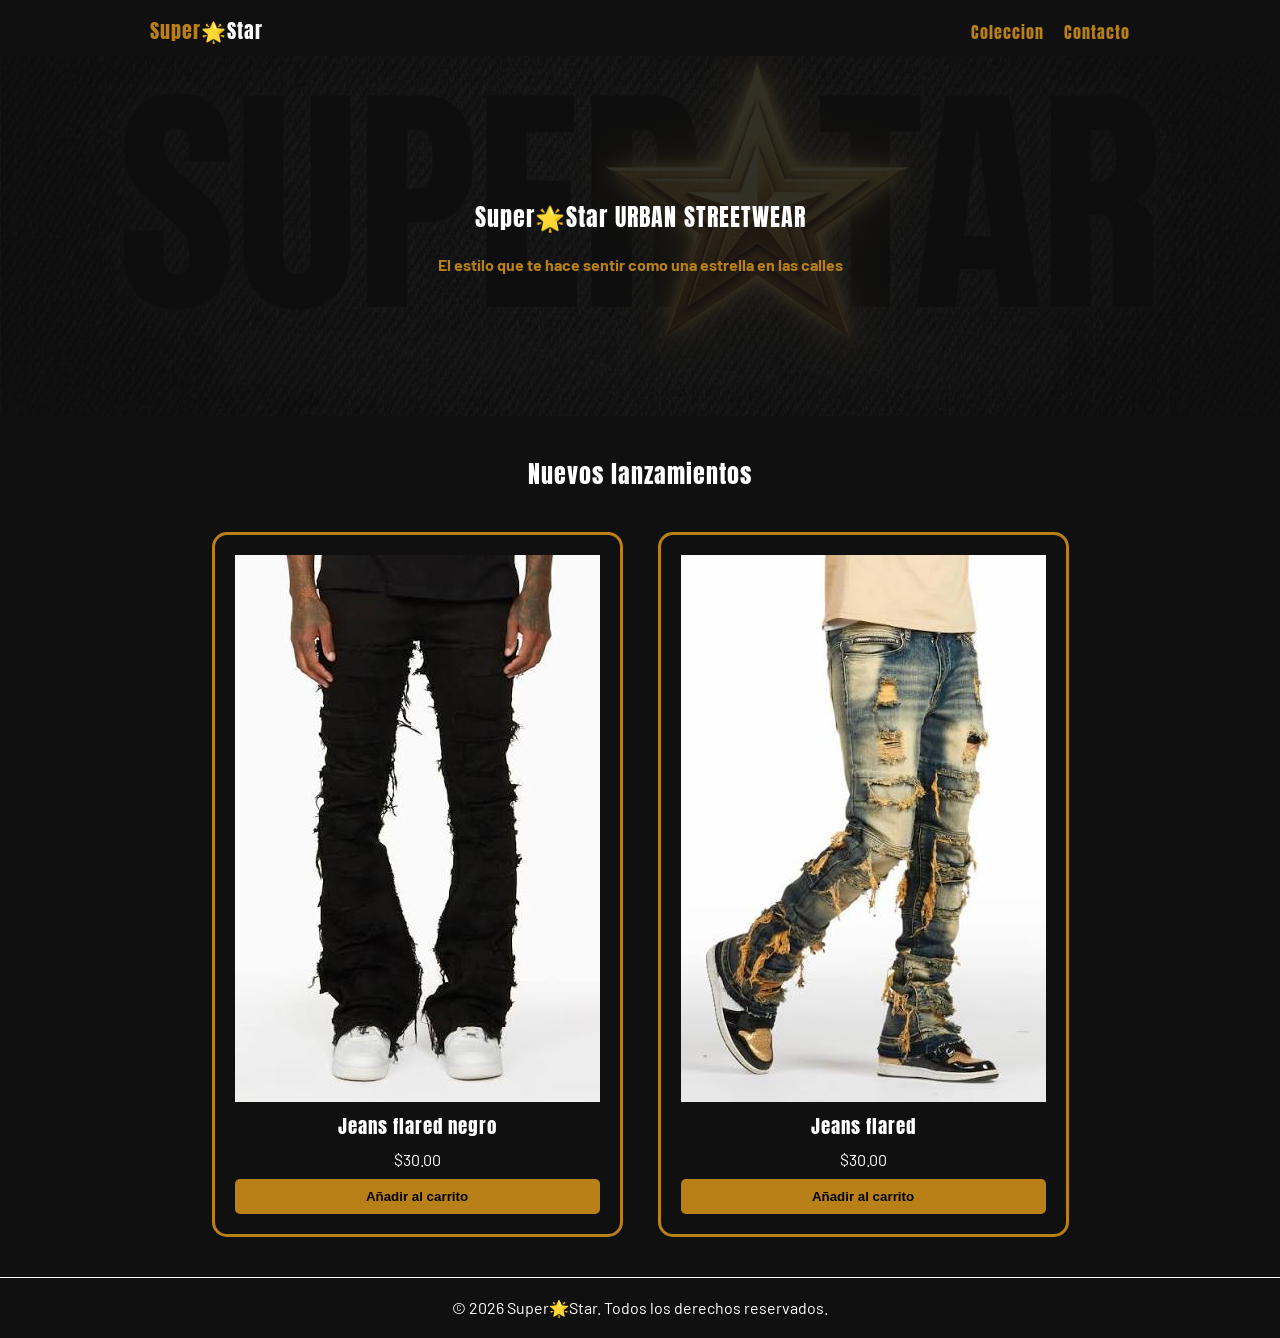
<file: index.html>
<!DOCTYPE html>
<html lang="en">
<head>
    <meta charset="UTF-8">
    <meta name="viewport" content="width=device-width, initial-scale=1.0">
    <title>Super🌟Star</title>
    <link href="https://fonts.googleapis.com/css2?family=Anton&family=Barlow:wght@400;600;700&display=swap" rel="stylesheet" type="text/css"/>
    <link rel="stylesheet" href="style.css"/>
</head>
<body>
    <header class="navbar">
        <div class="logo">
            <span class="text-gold">Super</span>🌟Star
        </div>

        <nav class="nav-links">
            <a href="coleccion.html">Coleccion</a>
            <a href="contacto.html">Contacto</a>
        </nav>
    </header>

    <section class="hero">
        
        <h1>Super🌟Star URBAN STREETWEAR</h1>
        <p style="color: #b88016;"> <strong>El estilo que te hace sentir como una estrella en las calles</strong></p>
    </section>
    
    <section class="productos">
        <h2>Nuevos lanzamientos</h2>
        <div class="producto-grid">
        <div class="producto-tarjeta">
            <img src="img/p.jpg" alt="Pantalon Jeans flared 1">
            <h3>Jeans flared negro</h3>
            <p class="price">$30.00</p>
            <button class="btn-gold">Añadir al carrito</button>
        </div>

        <div class="producto-tarjeta">
            <img src="img/p2.jpg" alt="Pantalon Jeans flared 2">
            <h3>Jeans flared</h3>
            <p class="price">$30.00</p>
            <button class="btn-gold">Añadir al carrito</button>
        </div>
        </div>
    </section>

    <footer>
        <p>&copy; 2026 Super🌟Star. Todos los derechos reservados.</p>
    </footer>
    <script src="script/script.js"></script>
</body>
</html>
</file>
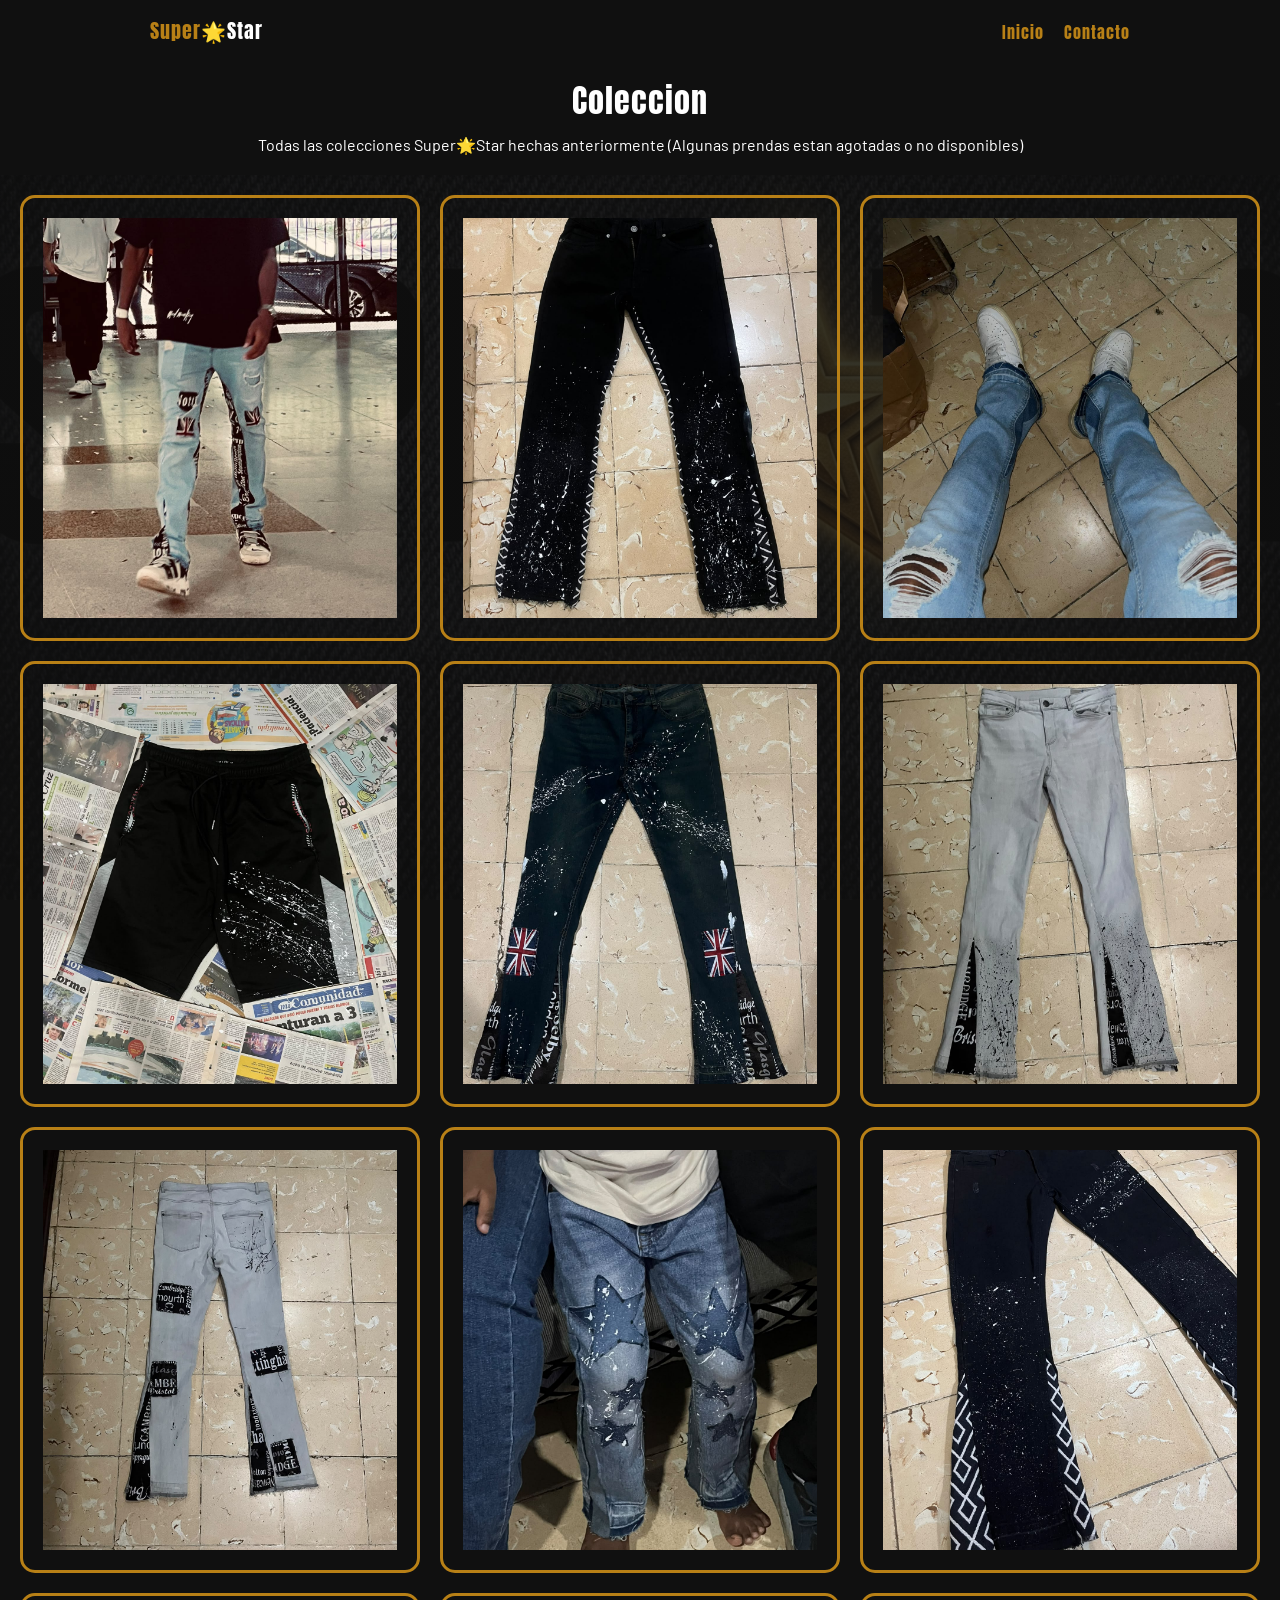
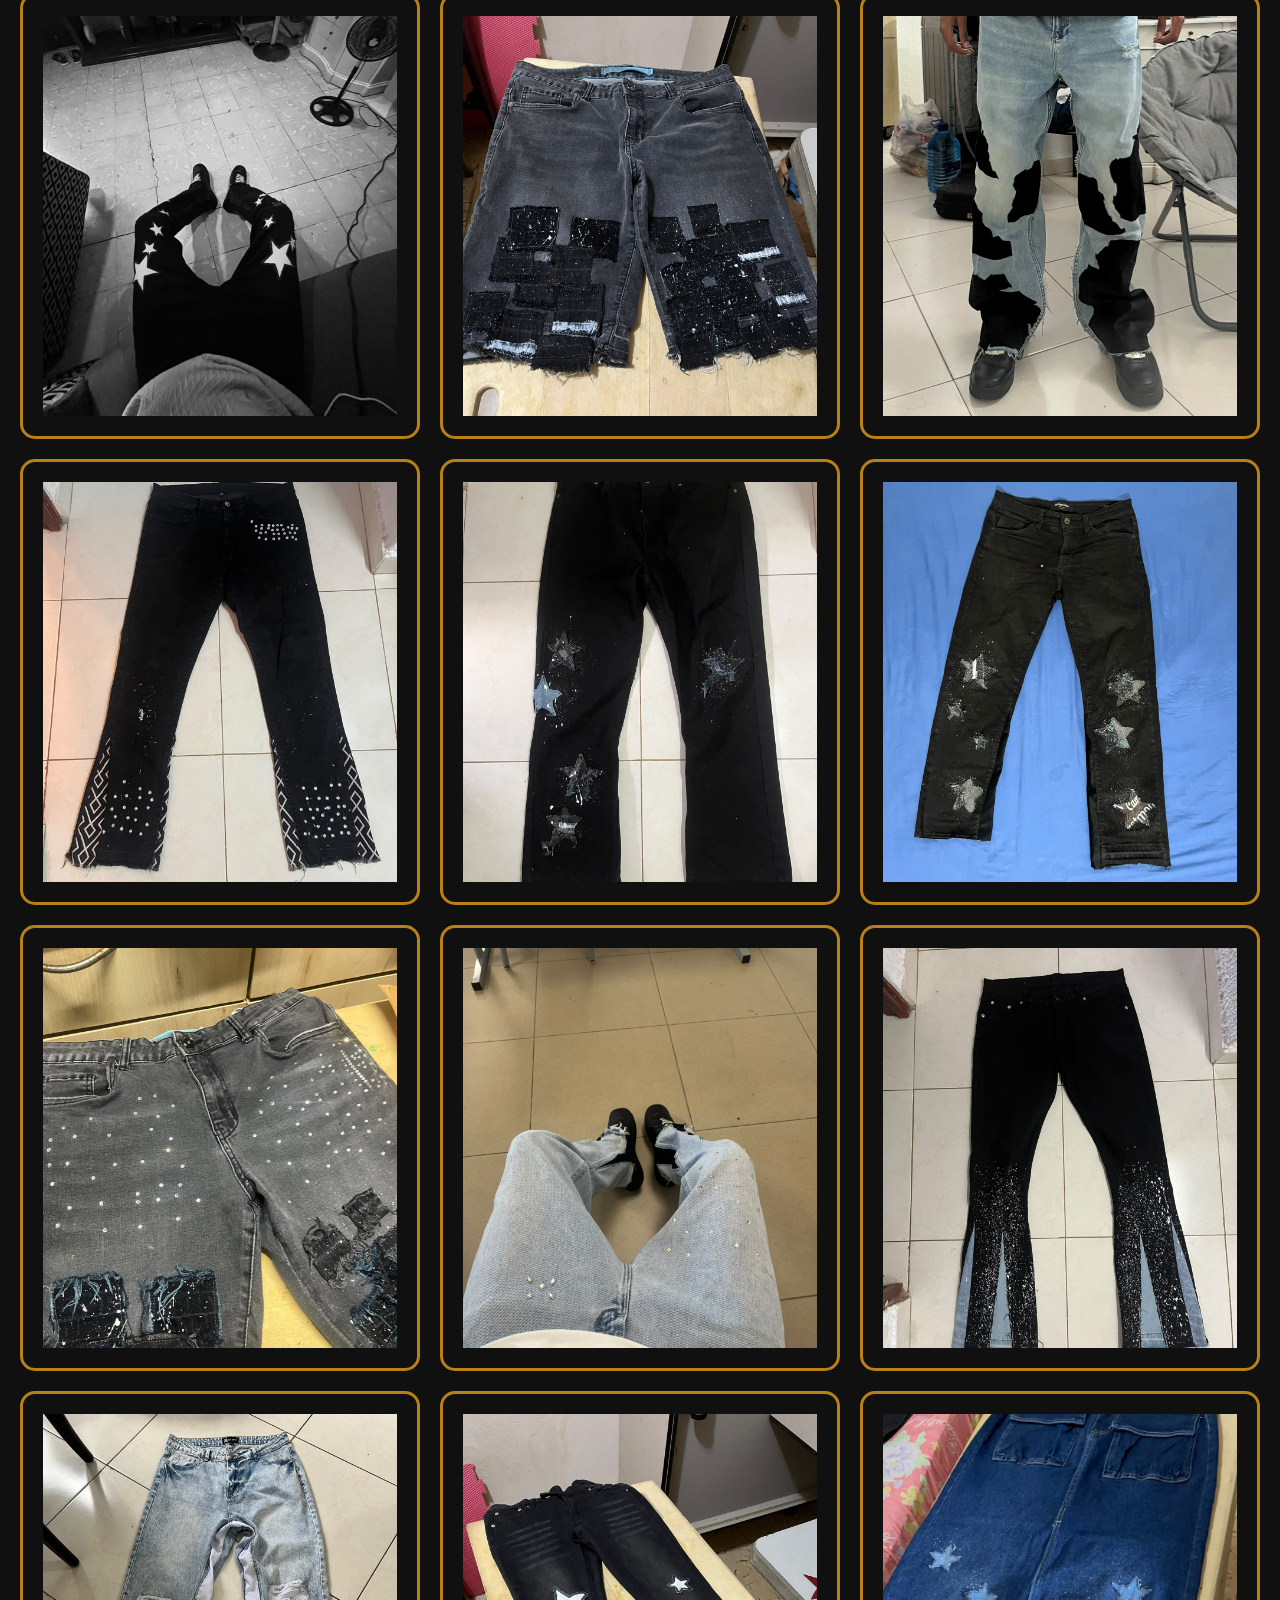
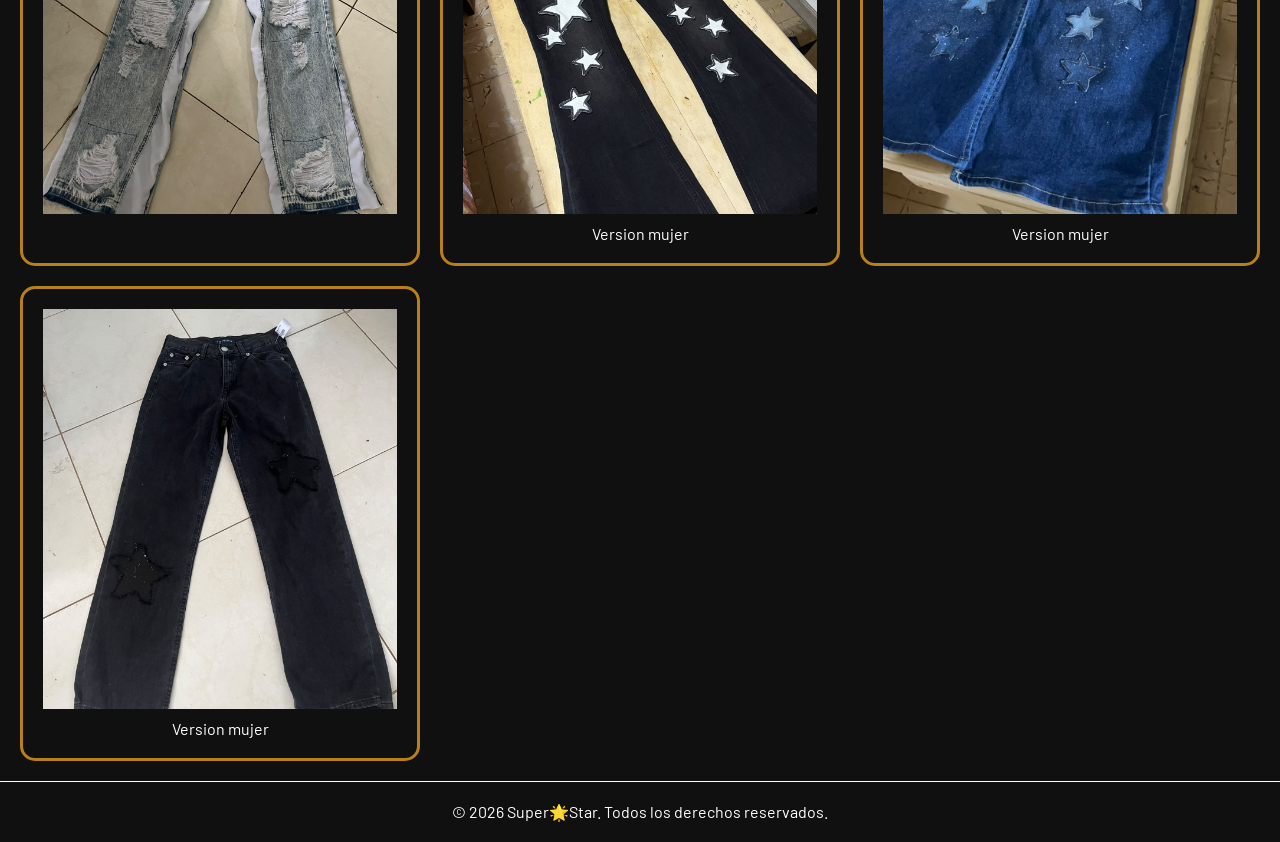
<file: coleccion.html>
<!DOCTYPE html>
<html lang="en">
<head>
    <meta charset="UTF-8">
    <meta name="viewport" content="width=device-width, initial-scale=1.0">
    <title>Colecciones</title>
    <link href="https://fonts.googleapis.com/css2?family=Anton&family=Barlow:wght@400;600;700&display=swap" rel="stylesheet" type="text/css"/>
    <link rel="stylesheet" href="style.css"/>
</head>
<body>
    
<header class="navbar">
        <div class="logo">
            <span class="text-gold">Super</span>🌟Star
        </div>

        <nav class="nav-links" id="nav-links">
            <a href="index.html">Inicio</a>
            <a href="contacto.html">Contacto</a>
        </nav>
    </header>

    <div class="tittle">
        <h1>Coleccion</h1>
        <p>Todas las colecciones Super🌟Star hechas anteriormente (Algunas prendas estan agotadas o no disponibles)</p>
    </div>

    <div class="contenedor">
        

        <div class="catalogo-productos">
            <section class="productos">
        <div class="producto-coleccion">
        <div class="producto-tarjeta">
            <img src="img/imagen1-producto.jpg" alt="Pantalon Jeans flared 1" class="producto-imagen">
            
        </div>

        <div class="producto-tarjeta">
            <img src="img/imagen2-producto.jpg" alt="Pantalon Jeans flared 2" class="producto-imagen">
            
        </div>


        <div class="producto-tarjeta">
            <img src="img/imagen3-producto.jpg" alt="Pantalon Jeans flared 2" class="producto-imagen">
            
        </div>

        <div class="producto-tarjeta">
            <img src="img/imagen4-producto.jpg" alt="Pantalon Jeans flared 2" class="producto-imagen">
            
        </div>

        <div class="producto-tarjeta">
            <img src="img/imagen5-producto.jpg" alt="Pantalon Jeans flared 2" class="producto-imagen">
            
        </div>

        <div class="producto-tarjeta">
            <img src="img/imagen6-producto.jpg" alt="Pantalon Jeans flared 2" class="producto-imagen">
            
        </div>

        <div class="producto-tarjeta">
            <img src="img/imagen7-producto.jpg" alt="Pantalon Jeans flared 2" class="producto-imagen">
            
        </div>

        <div class="producto-tarjeta">
            <img src="img/imagen8-producto.jpg" alt="Pantalon Jeans flared 2" class="producto-imagen">
            
        </div>

        <div class="producto-tarjeta">
            <img src="img/imagen9-producto.jpg" alt="Pantalon Jeans flared 2" class="producto-imagen">
        </div>

        <div class="producto-tarjeta">
            <img src="img/imagen10-producto.jpg" alt="Pantalon Jeans flared 2" class="producto-imagen">
            
        </div>

        <div class="producto-tarjeta">
            <img src="img/imagen11-producto.jpg" alt="Pantalon Jeans flared 2" class="producto-imagen">
            
        </div>

        <div class="producto-tarjeta">
            <img src="img/imagen12-producto.jpg" alt="Pantalon Jeans flared 2" class="producto-imagen">
            
        </div>

        <div class="producto-tarjeta">
            <img src="img/imagen13-producto.jpg" alt="Pantalon Jeans flared 2" class="producto-imagen">
            
        </div>

        <div class="producto-tarjeta">
            <img src="img/imagen14-producto.jpg" alt="Pantalon Jeans flared 2" class="producto-imagen">
            
        </div>

        <div class="producto-tarjeta">
            <img src="img/imagen15-producto.jpg" alt="Pantalon Jeans flared 2" class="producto-imagen">
            
        </div>

        <div class="producto-tarjeta">
            <img src="img/imagen16-producto.jpg" alt="Pantalon Jeans flared 2" class="producto-imagen">
           
        </div>

        <div class="producto-tarjeta">
            <img src="img/imagen17-producto.jpg" alt="Pantalon Jeans flared 2" class="producto-imagen">
            
        </div>

        <div class="producto-tarjeta">
            <img src="img/imagen18-producto.jpg" alt="Pantalon Jeans flared 2" class="producto-imagen">
            
        </div>

        <div class="producto-tarjeta">
            <img src="img/imagen19-producto.jpg" alt="Pantalon Jeans flared 2" class="producto-imagen">
            
        </div>

        <div class="producto-tarjeta">
            <img src="img/imagen-mujer1.jpg" alt="Pantalon Jeans flared 2" class="producto-imagen">
            <p>Version mujer</p>
        </div>

        <div class="producto-tarjeta">
            <img src="img/imagen-mujer2.jpg" alt="Pantalon Jeans flared 2" class="producto-imagen">
            <p>Version mujer</p>
            
        </div>

        <div class="producto-tarjeta">
            <img src="img/imagen-mujer3.jpg" alt="Pantalon Jeans flared 2" class="producto-imagen">
            <p>Version mujer</p>
        </div>
        </div>
    </section>
        </div>
    </div>

    <footer>
        <p>&copy; 2026 Super🌟Star. Todos los derechos reservados.</p>
    </footer>

    <script src="script/script.js"></script>
</body>
</html>
</file>
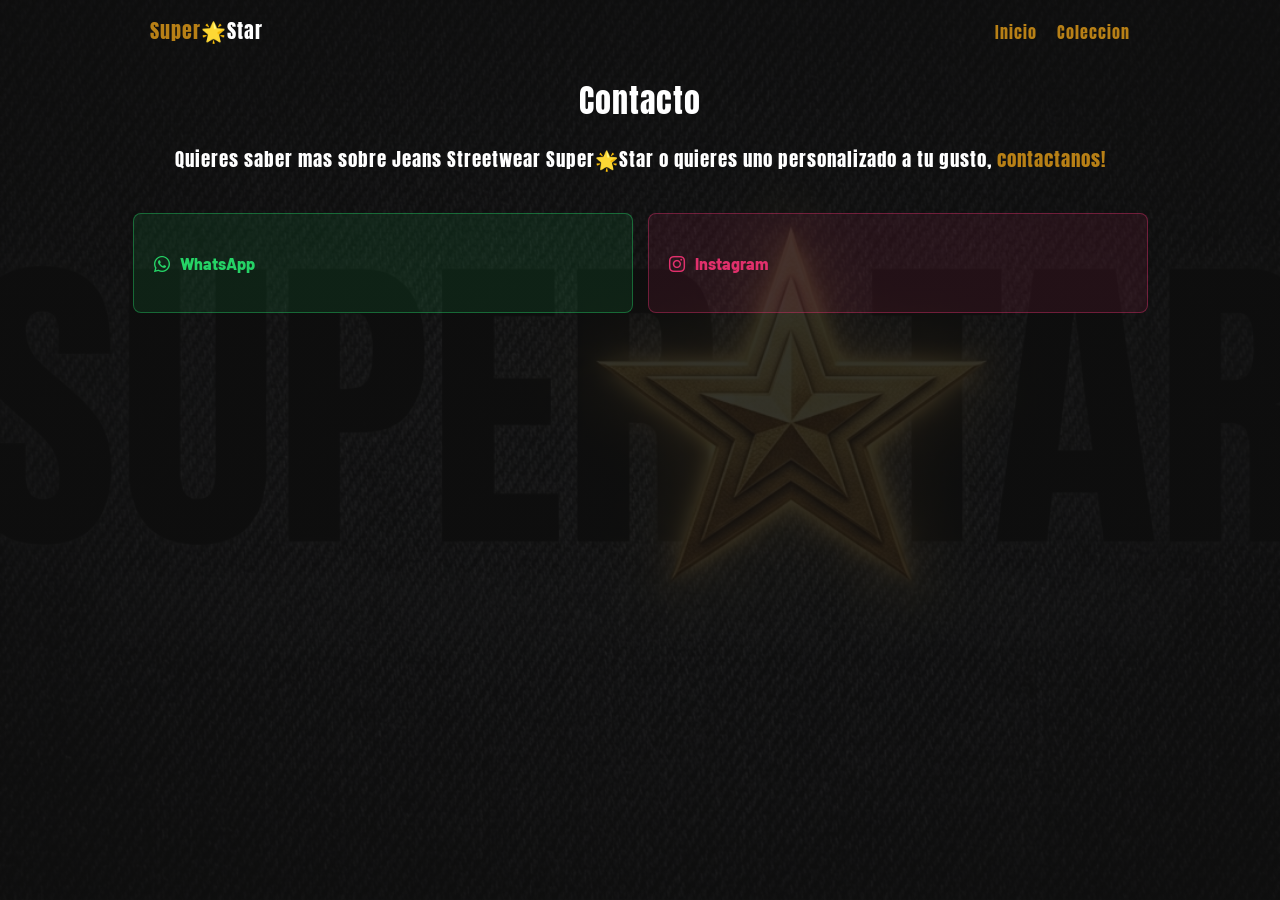
<file: contacto.html>
<!DOCTYPE html>
<html lang="en">
<head>
    <meta charset="UTF-8">
    <meta name="viewport" content="width=device-width, initial-scale=1.0">
    <title>Super🌟Star</title>
    <link href="https://fonts.googleapis.com/css2?family=Anton&family=Barlow:wght@400;600;700&display=swap" rel="stylesheet" type="text/css"/>
    <link rel="stylesheet" href="style.css"/>
    <link rel="stylesheet" href="https://cdn.jsdelivr.net/npm/bootstrap-icons@1.11.3/font/bootstrap-icons.min.css">
</head>
<body class="superStar">
    <header class="navbar">
        <div class="logo">
            <span class="text-gold">Super</span>🌟Star
        </div>

        <nav class="nav-links">
            <a href="index.html">Inicio</a>
            <a href="coleccion.html">Coleccion</a>
        </nav>
    </header>
    <div class="tittle">
    <h1>Contacto</h1>
</div>

<div class="contenedor">
    <section class="contacto">
        <div class="">
            <h3 class="text">Quieres saber mas sobre Jeans Streetwear Super🌟Star o quieres uno personalizado a tu gusto, <span class="text-gold">contactanos!</span></h3>

            <div class="contacto-canales">
                <a href="https://wa.me/50768276875?text=Hola%20SuperStar" class="btn-social whatsapp" target="_blank" rel="noopener">
            <i class="bi bi-whatsapp"></i> WhatsApp
            </a>

            <a href="https://instagram.com/TU_USUARIO" class="btn-social instagram" target="_blank" rel="noopener">
            <i class="bi bi-instagram"></i> Instagram
            </a>            
            </div>
            
        </div>
</section>

    
</div>
</body>
</file>
<file: style.css>
:root {
    --colorDorado: #b88016;
    --colorBlanco: #ffffff;
}

* {
  margin: 0;
  padding: 0;
  box-sizing: border-box;
}

body {
    background-color: #101010;
    color: #ffffff;
    font-family: 'Barlow', sans-serif;
}

@keyframes aparecer {
    from {opacity: 0;}
    to {opacity: 1;}
}

body {
    animation: aparecer 0.5s ease;
}

body.saliendo {
    opacity: 0;
    transition: opacity 0.4s ease;
}

h1, h2, h3, .logo, .nav-links a {
    font-family: 'Anton', sans-serif;
    font-weight: 400;
    letter-spacing: 1px;
}

.text {
    text-align: center;
}

.logo {
    font-size: 20px;
    padding-top: 15px;
    padding-left: 150px;
}

.navbar {
    display: flex;
    justify-content: space-between;
    padding-bottom: 10px;
}

.nav-links {
    display: flex;
    gap: 20px;
    padding-top: 20px;
    text-decoration: none;
    padding-right: 150px;
}

a {
    text-decoration: none;
    color: #b88016;
}


.hero {
    display: flex;
    flex-direction: column;
    justify-content: center;
    align-items: center;
    text-align: center;
    min-height: 40vh;
    padding: 60px;
    gap: 20px;
    background: 
    linear-gradient(rgba(16, 16, 16, 0.85), rgba(16, 16, 16, 0.85)), url('img/imagen.logo.png');

    background-position: center;
    background-repeat: no-repeat;
    background-size: cover;
}

.btn-gold {
    background-color: #b88016;
    padding: 10px;
    border: none;
    border-radius: 5px;
    font-weight: 700;
}

.text-gold {
    color: #b88016;
}

.productos, h2 {
    display: flex;
    flex-direction: column;
    align-items: center;
    padding: 20px;
}

.producto-grid {
    display: flex;
    gap: 35px;
    padding: 20px;
}

.producto-tarjeta {
    display: flex;
    flex-direction: column;
    border: solid #b88016;
    padding: 20px;
    border-radius: 15px;
    text-align: center;
    gap: 10px;
}


footer {
    padding-top: 20px;
    text-align: center;
    padding-bottom: 20px;
    border-top: solid 1px var(--colorBlanco);
}

.contenedor {
    background: 
        linear-gradient(rgba(16, 16, 16, 0.85), rgba(16, 16, 16, 0.85)),
        url('img/imagen.logo.png');
    background-position: center;
    background-repeat: no-repeat;
    background-size: cover;
    background-attachment: fixed;
}

.tittle {
    display: flex;
    flex-direction: column;
    align-items: center;
    padding: 20px;
    gap: 10px;
}

.producto-imagen {
    width: 100%;
    height: 400px;
    object-fit: cover;
}

.producto-coleccion {
    display: grid;
    grid-template-columns: repeat(3, 1fr);
    gap: 20px;
    width: 100%;
    max-width: 1400px;
}



.producto-tarjeta.levantar {
    transform: translateY(-5px) scale(1.04);
    box-shadow: 0 15px 30px rgba(184, 128, 22, 0.5);
    position: relative;
    z-index: 10;
    transition: transform 0.3s ease;
}

.superStar {
    min-height: 60vh;
    background: 
        linear-gradient(rgba(16, 16, 16, 0.85), rgba(16, 16, 16, 0.85)),
        url('img/imagen.logo.png');
    background-position: center;
    background-repeat: no-repeat;
    background-size: cover;
    background-attachment: fixed;
}


.contacto-canales {
    display: flex;
    flex-direction: row;
    justify-content: center;
    gap: 15px;
    padding: 40px;
}

.btn-social {
    display: inline-flex;
    align-items: center;
    gap: 10px;
    padding: 12px 20px;
    border: 1px solid;
    border-radius: 8px;
    font-weight: 800;
    transition: background-color 0.3s ease;
    width: 500px;
    height: 100px;
}

.btn-social.whatsapp {
    color: #25d366;
    background-color: rgba(37, 211, 102, 0.1);
    border-color: rgba(37, 211, 102, 0.4);
}

.btn-social.whatsapp:hover {
    background-color: rgba(37, 211, 102, 0.35);
}

.btn-social.instagram {
    color: #e1306c;
    background-color: rgba(225, 48, 108, 0.1);
    border-color: rgba(225, 48, 108, 0.4);
}

.btn-social.instagram:hover {
    background-image: linear-gradient(45deg, #f09433, #e6683c, #dc2743, #cc2366, #bc1888);
    color: #ffffff;
    border-color: transparent;
}


img {
    max-width: 100%;
}

/* ----- Tablet ----- */
@media (max-width: 1024px) {
    .logo {
        padding-left: 40px;
    }

    .nav-links {
        padding-right: 40px;
    }

    .producto-coleccion {
        grid-template-columns: repeat(2, 1fr);
        padding: 0 20px;
    }
}

/* ----- Móvil grande----- */
@media (max-width: 768px) {
    .logo {
        padding-left: 20px;
    }

    .nav-links {
        padding-right: 20px;
        gap: 15px;
    }

    .hero {
        padding: 40px 20px;
        min-height: 30vh;
    }

    .hero h1 {
        font-size: 1.8rem;
    }

    .tittle {
        text-align: center;
        padding: 20px;
    }

    .contenedor {
        background-attachment: scroll;
    }

    .producto-grid {
        flex-direction: column;
        align-items: center;
        gap: 25px;
        padding: 10px;
    }

    .producto-grid .producto-tarjeta {
        width: 100%;
        max-width: 420px;
    }
}

/* ----- Móvil pequeño ----- */
@media (max-width: 600px) {
    .producto-coleccion {
        grid-template-columns: 1fr;
        padding: 0 15px;
    }

    .producto-imagen {
        height: 350px;
    }

    .contacto-canales {
        flex-wrap: wrap;
        padding: 20px;
    }

    .btn-social {
        width: 100%;
        justify-content: center;
    }
}
</file>
